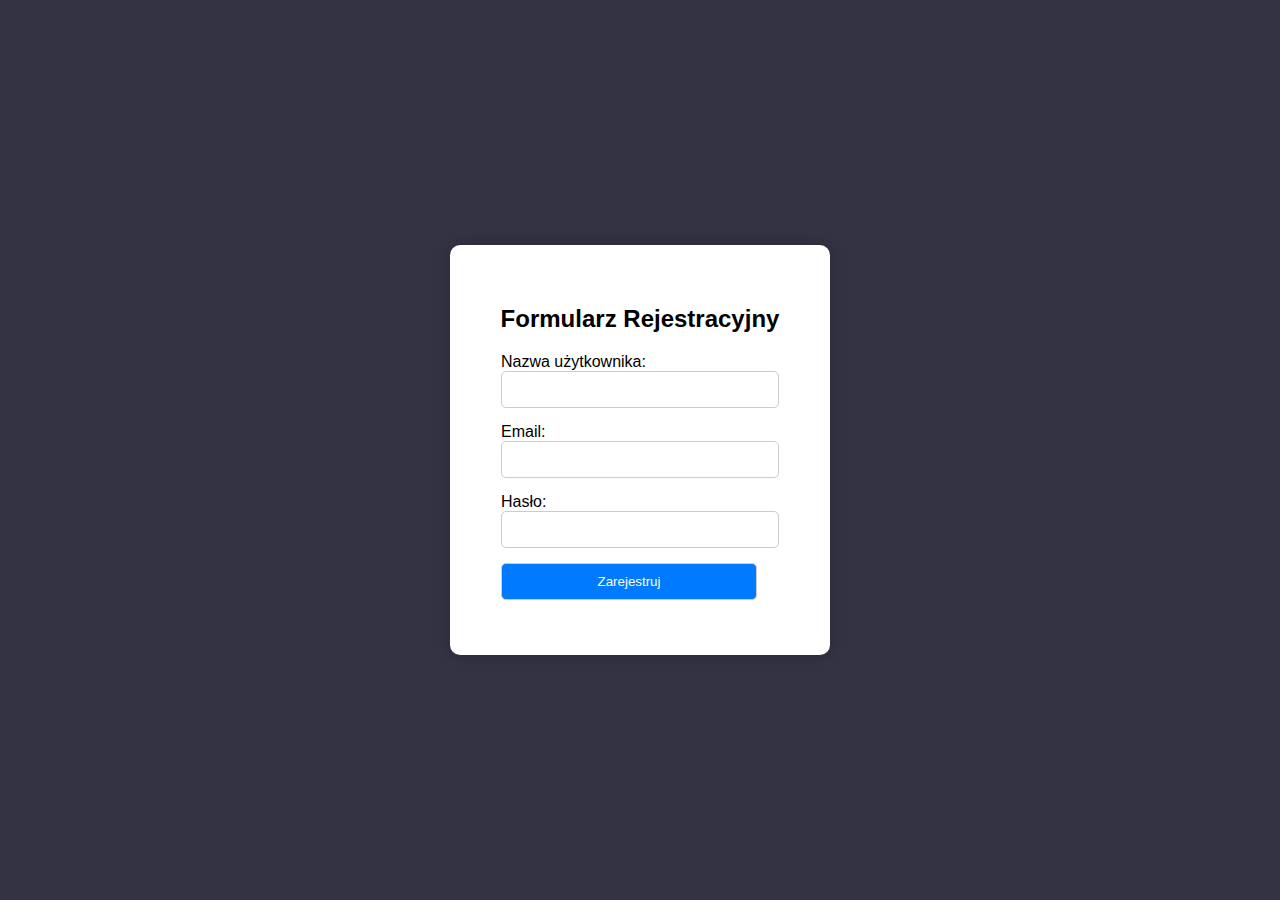
<file: index.html>
<!DOCTYPE html>
<html lang="en">
<head>
    <meta charset="UTF-8">
    <meta name="viewport" content="width=device-width, initial-scale=1.0">
    <title>Document</title>
    <link rel="stylesheet" href="style3.css">
</head>
<body>
    <div class="container">
        <form>
            <h2>Formularz Rejestracyjny</h2>
            <div>
                <label for="username">Nazwa użytkownika:</label>
                <input type="text" id="username" name="username" required>
            </div>
            <div>
                <label for="email">Email:</label>
                <input type="email" id="email" name="email" required>
            </div>
            <div>
                <label for="password">Hasło:</label>
                <input type="password" id="password" name="password" required>
            </div>
            <div>
                <input type="submit" value="Zarejestruj">
            </div>
        </form>
    </div>
</body>
</html>
</file>
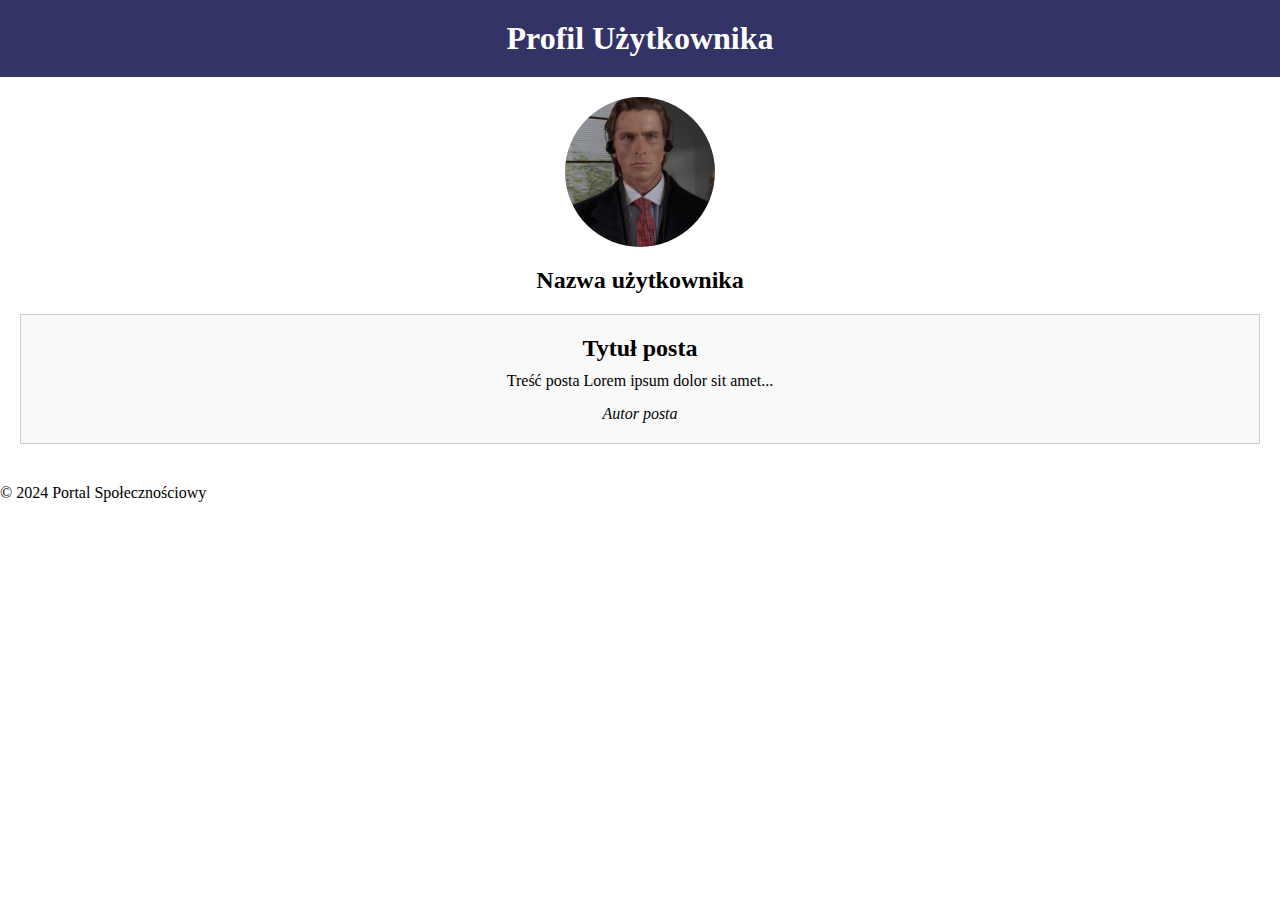
<file: profil.html>
<!DOCTYPE html>
<html lang="pl">
<head>
    <meta charset="UTF-8">
    <meta name="viewport" content="width=device-width, initial-scale=1.0">
    <title>Profil Użytkownika</title>
    <link rel="stylesheet" href="style2.css">
</head>
<body>
    <!-- Nagłówek -->
    <header>
        <h1>Profil Użytkownika</h1>
    </header>

    <!-- Treść główna -->
    <main>
        <!-- Zdjęcie profilowe -->
        <div class="profile-picture">
            <img src="awatar.jpg" alt="">
            <!-- Tutaj możesz dodać zdjęcie profilowe -->
        </div>

         
        <h2>Nazwa użytkownika</h2>

        
        <section class="user-posts">
          
            <div class="post">
                <h2>Tytuł posta</h2>
                <p>Treść posta Lorem ipsum dolor sit amet...</p>
                <span class="author">Autor posta</span>
            </div>
            
    
        </section>
    </main>

   
    <footer>
        <p>&copy; 2024 Portal Społecznościowy</p>
    </footer>
</body>
</html>
</file>
<file: style3.css>
body {
    background-color: #334;
    display: flex;
    justify-content: center;
    align-items: center;
    height: 100vh;
    margin: 0;
    font-family: Arial, sans-serif;
}

.container {
    background-color: #fff;
    border-radius: 10px;
    box-shadow: 0 0 20px rgba(0, 0, 0, 0.2);
    padding: 40px;
    width: 300px;
}

form {
    display: flex;
    flex-direction: column;
    align-items: center;
}

form div {
    margin-bottom: 15px;
    width: calc(100% - 22px); /* Ustawiamy taką samą szerokość dla wszystkich elementów */
}

label {
    margin-bottom: 5px;
}

input[type="text"],
input[type="email"],
input[type="password"],
input[type="submit"] {
    width: calc(100% - 22px);
    padding: 10px;
    border: 1px solid #ccc;
    border-radius: 5px;
}

input[type="submit"] {
    background-color: #007bff;
    color: #fff;
    cursor: pointer;
    transition: background-color 0.3s ease;
}

input[type="submit"]:hover {
    background-color: #0056b3;
}
</file>
<file: style2.css>
/* Resetowanie stylów */
* {
    margin: 0;
    padding: 0;
    box-sizing: border-box;
}

/* Nagłówek */
header {
    background-color: #336;
    color: white;
    padding: 20px;
    text-align: center;
}

/* Treść główna */
main {
    padding: 20px;
    text-align: center;
}

/* Zdjęcie profilowe */
.profile-picture {
    width: 150px; /* Ustaw szerokość zdjęcia profilowego */
    height: 150px; /* Ustaw wysokość zdjęcia profilowego */
    border-radius: 50%; /* Ustaw zaokrąglenie */
    overflow: hidden;
    margin: 0 auto 20px;
}

.profile-picture img {
    width: 100%;
    height: 100%;
    object-fit: cover;
}

/* Nazwa użytkownika */
main h2 {
    margin-bottom: 20px;
}

/* Posty użytkownika */
.user-posts .post {
    background-color: #f9f9f9;
    border: 1px solid #ccc;
    padding: 20px;
    margin-bottom: 20px;
}

.user-posts .post h2 {
    margin-bottom: 10px;
}

.user-posts .post p {
    margin-bottom: 15px;
}

.user-posts .post .author {
    font-style: italic;
}
</file>
